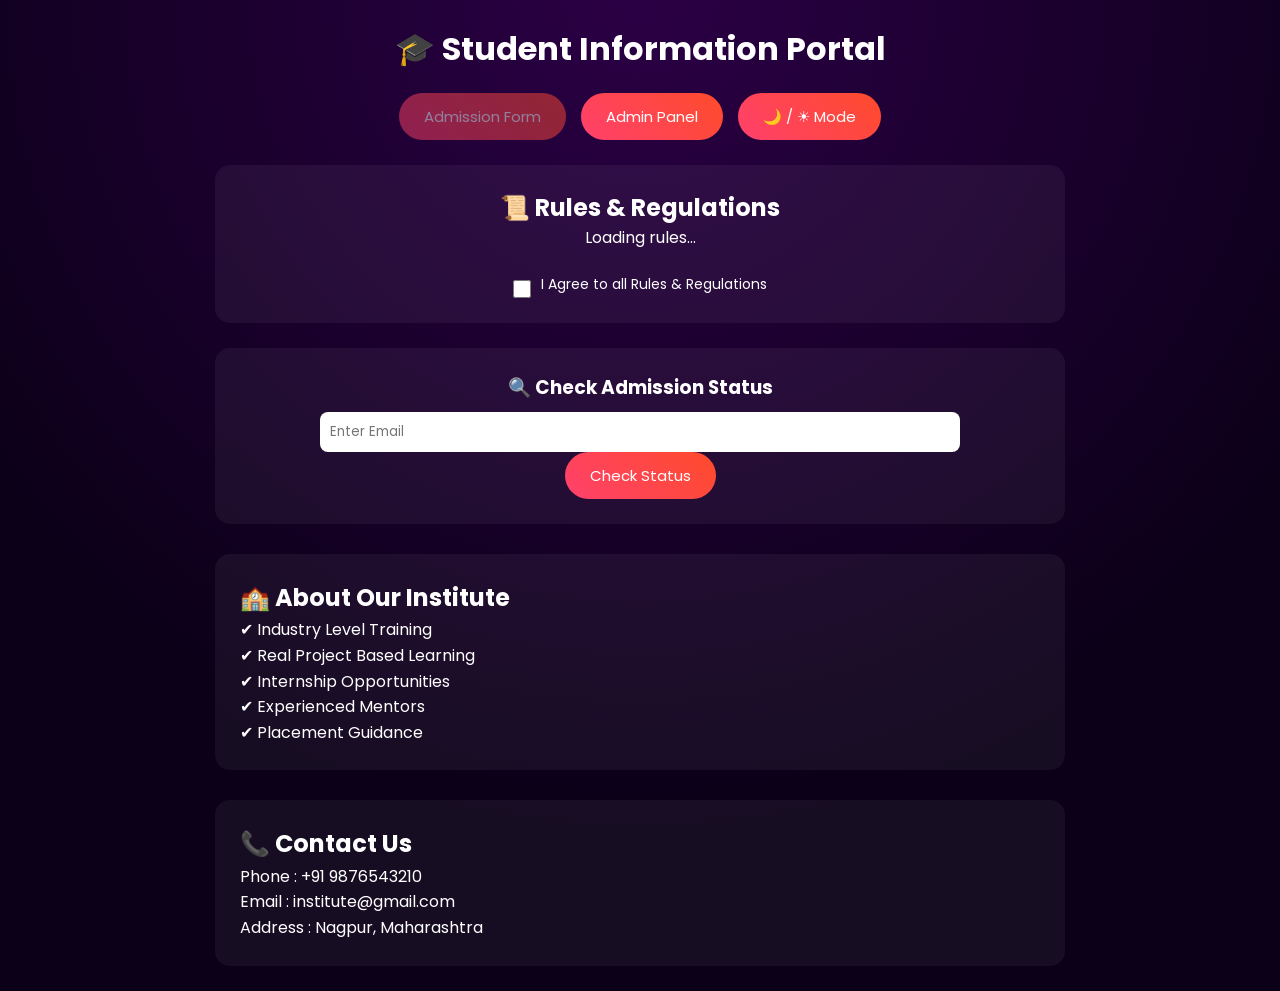
<file: index.html>
<!doctype html>
<html lang="en">
  <head>
    <meta charset="UTF-8" />
    <meta name="viewport" content="width=device-width, initial-scale=1.0" />

    <title>Student Management Portal</title>

    <link
      href="https://fonts.googleapis.com/css2?family=Poppins:wght@300;500;600&display=swap"
      rel="stylesheet"
    />

    <style>
      * {
        margin: 0;
        padding: 0;
        box-sizing: border-box;
        font-family: "Poppins", sans-serif;
      }

      body {
        min-height: 100vh;
        background: radial-gradient(circle at top, #2b0045, #0b0017 70%);
        color: white;
        padding: 25px;
        text-align: center;
      }

      .light {
        background: white;
        color: black;
      }

      h1 {
        margin-bottom: 20px;
      }

      .topBar {
        display: flex;
        justify-content: center;
        gap: 15px;
        margin-bottom: 25px;
        flex-wrap: wrap;
      }

      button {
        padding: 12px 25px;
        border: none;
        border-radius: 30px;
        background: linear-gradient(45deg, #ff416c, #ff4b2b);
        color: white;
        font-size: 15px;
        cursor: pointer;
      }

      button:disabled {
        opacity: 0.5;
        cursor: not-allowed;
      }

      .section {
        max-width: 850px;
        margin: auto;
        background: rgba(255, 255, 255, 0.05);
        padding: 25px;
        border-radius: 15px;
        margin-top: 25px;
      }

      .rule {
        border-bottom: 1px solid rgba(255, 255, 255, 0.2);
        padding: 12px;
        cursor: pointer;
        text-align: left;
      }

      .ruleContent {
        display: none;
        font-size: 14px;
        margin-top: 5px;
        color: #ccc;
      }

      .about,
      .contact {
        margin-top: 30px;
        text-align: left;
        line-height: 1.6;
      }

      input {
        padding: 10px;
        width: 80%;
        border: none;
        border-radius: 8px;
        margin-top: 10px;
      }

      .statusBox {
        margin-top: 25px;
      }

      @media (max-width: 600px) {
        button {
          width: 100%;
        }

        input {
          width: 100%;
        }
      }

      .agreeBox {
        display: flex;
        justify-content: center;
        align-items: center;
        gap: 10px;
        margin-top: 20px;
        font-size: 14px;
      }

      .agreeBox input {
        width: 18px;
        height: 18px;
        cursor: pointer;
      }
    </style>
  </head>

  <body>
    <h1>🎓 Student Information Portal</h1>

    <div class="topBar">
      <button id="admissionBtn" onclick="openAdmission()" disabled>
        Admission Form
      </button>

      <button onclick="openAdmin()">Admin Panel</button>

      <button onclick="toggleMode()">🌙 / ☀ Mode</button>
    </div>

    <div class="section">
      <h2>📜 Rules & Regulations</h2>

        <div id="rulesContainer">Loading rules...</div>
        
      <div style="margin-top: 20px">
        <div class="agreeBox">
          <input type="checkbox" id="agreeRules" onchange="enableAdmission()" />

          <label for="agreeRules"> I Agree to all Rules & Regulations </label>
        </div>
      </div>
    </div>

    <div class="section statusBox">
      <h3>🔍 Check Admission Status</h3>

      <input id="checkEmail" placeholder="Enter Email" />

      <br />

      <button onclick="checkStatus()">Check Status</button>

      <p id="statusResult"></p>
    </div>

    <div class="section about">
      <h2>🏫 About Our Institute</h2>

      <p>
        ✔ Industry Level Training<br />
        ✔ Real Project Based Learning<br />
        ✔ Internship Opportunities<br />
        ✔ Experienced Mentors<br />
        ✔ Placement Guidance<br />
      </p>
    </div>

    <div class="section contact">
      <h2>📞 Contact Us</h2>

      <p>Phone : +91 9876543210</p>

      <p>Email : institute@gmail.com</p>

      <p>Address : Nagpur, Maharashtra</p>
    </div>

    <script>
      function toggleRule(el) {
        let content = el.querySelector(".ruleContent");

        content.style.display =
          content.style.display === "block" ? "none" : "block";
      }

      function enableAdmission() {
        const checkbox = document.getElementById("agreeRules");
        const btn = document.getElementById("admissionBtn");

        btn.disabled = !checkbox.checked;
      }

      function openAdmission() {
        window.location.href = "staff-auth.html";
      }

      function openAdmin() {
        window.location.href = "admin-login.html";
      }

      function toggleMode() {
        document.body.classList.toggle("light");
      }

      function checkStatus() {
        let email = document.getElementById("checkEmail").value;

        document.getElementById("statusResult").innerText =
          "Status checking feature connected with backend.";
      }

      const rulesURL = "https://docs.google.com/spreadsheets/d/e/2PACX-1vRGvucc62JEFtApTIfmUMqMihE8KJqoM1Hx0NlnzPcq0dxfj-fBspjW1c9MbrVGZLrCdrT55NDz-d7k/pub?gid=1540723248&single=true&output=csv";

fetch(rulesURL)
.then(res => res.text())
.then(data => {

let rows = data.split("\n").slice(1);

let container = document.getElementById("rulesContainer");

container.innerHTML = "";

rows.forEach(row => {

  if(!row.trim()) return;

let cols = row.split(/,(?=(?:(?:[^"]*"){2})*[^"]*$)/);

let title = cols[0];
let desc = cols[1];

let div = document.createElement("div");

div.className="rule";

div.innerHTML = `
<b>${title}</b>
<div class="ruleContent">${desc}</div>
`;

div.onclick = function(){

let content = this.querySelector(".ruleContent");

content.style.display =
content.style.display === "block" ? "none" : "block";

};

container.appendChild(div);

});

});
    </script>
  </body>
</html>
</file>
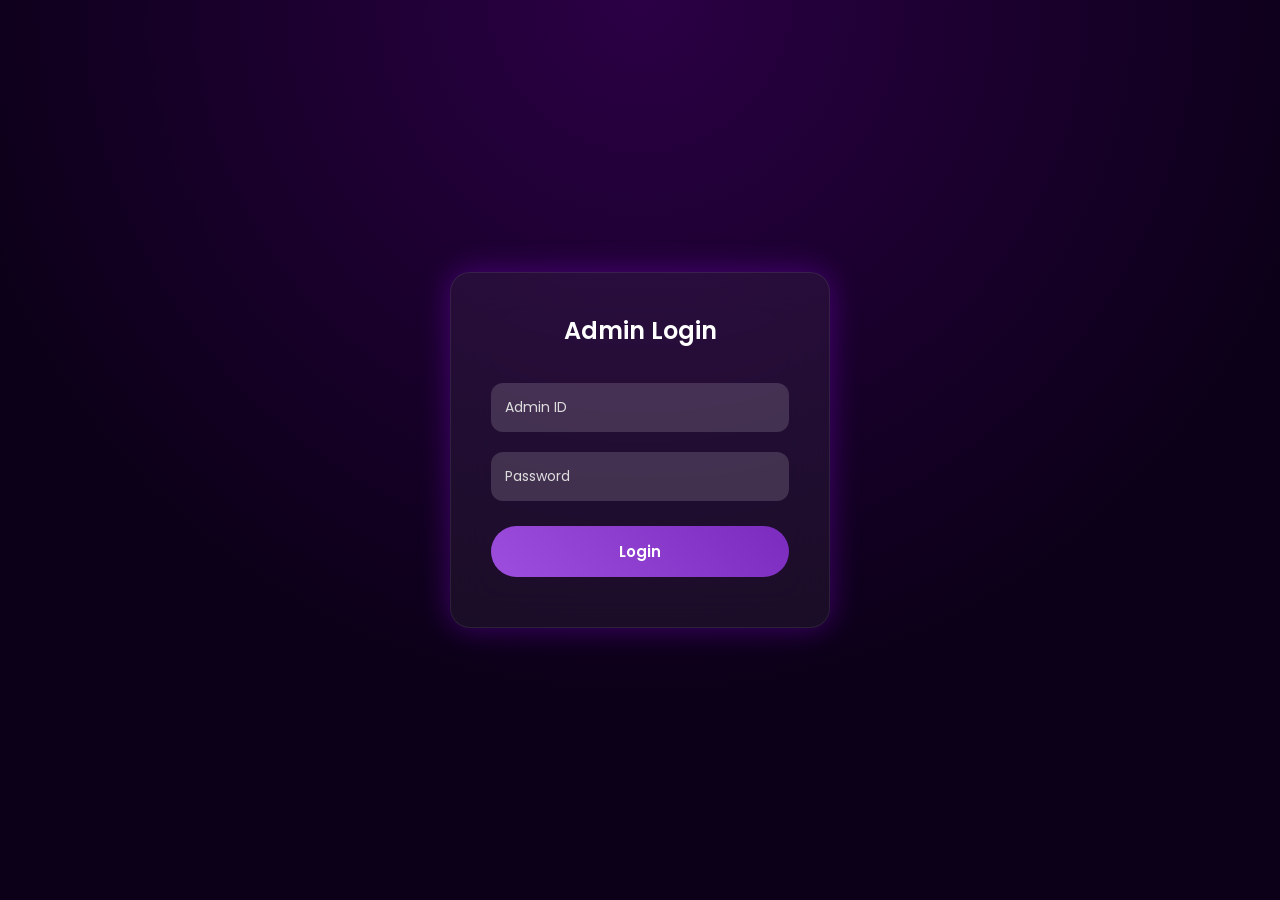
<file: admin-login.html>
<!doctype html>
<html lang="en">
  <head>
    <meta charset="UTF-8" />
    <meta name="viewport" content="width=device-width, initial-scale=1.0" />
    <title>Admin Login | Student Information Portal</title>

    <link
      href="https://fonts.googleapis.com/css2?family=Poppins:wght@300;500;600&display=swap"
      rel="stylesheet"
    />

    <style>
      * {
        margin: 0;
        padding: 0;
        box-sizing: border-box;
        font-family: "Poppins", sans-serif;
      }

      body {
        height: 100vh;
        display: flex;
        justify-content: center;
        align-items: center;
        background: radial-gradient(circle at top, #2b0045, #0b0017 65%);
        color: white;
      }

      .container {
        width: 380px;
        padding: 40px;
        background: rgba(255, 255, 255, 0.05);
        backdrop-filter: blur(20px);
        border-radius: 20px;
        border: 1px solid rgba(255, 255, 255, 0.08);
        box-shadow: 0 0 30px rgba(155, 0, 255, 0.35);
      }

      h2 {
        text-align: center;
        margin-bottom: 25px;
        font-weight: 600;
      }

      input {
        width: 100%;
        padding: 14px;
        margin: 10px 0;
        border: none;
        border-radius: 12px;
        background: rgba(255, 255, 255, 0.15);
        color: white;
        outline: none;
        font-size: 14px;
      }

      input::placeholder {
        color: #ddd;
      }

      button {
        width: 100%;
        padding: 14px;
        margin-top: 15px;
        border: none;
        border-radius: 30px;
        background: linear-gradient(45deg, #9d4edd, #7b2cbf);
        color: white;
        font-weight: 600;
        font-size: 15px;
        cursor: pointer;
        transition: 0.3s;
      }

      button:hover {
        transform: scale(1.03);
        box-shadow: 0 0 15px #9d4edd;
      }

      #error {
        text-align: center;
        margin-top: 10px;
        color: #ff6b6b;
      }
    </style>
  </head>

  <body>
    <div class="container">
      <h2>Admin Login</h2>

      <input type="text" id="adminId" placeholder="Admin ID" />
      <input type="password" id="password" placeholder="Password" />

      <button onclick="login()">Login</button>
      <div
        id="loader"
        style="display: none; margin-top: 10px; text-align: center"
      >
        ⏳ Checking...
      </div>

      <p id="error"></p>
    </div>

    <script>
      const loader = document.getElementById("loader");
      const btn = document.querySelector("button");

      function login() {
        let pass = document.getElementById("password").value;

        let formData = new FormData();

        formData.append("type", "adminLogin");
        formData.append("password", pass);
        loader.style.display = "block";
        btn.disabled = true;

        fetch(
          "https://script.google.com/macros/s/AKfycbxwRJJ4I817MiWduFYqzaeXr1Lyots83fKjv8V6e9SOhfUEzqma_ygSZZhzBVhqFhXp/exec",
          {
            method: "POST",
            body: formData,
          },
        )
          .then((res) => res.text())
          .then((data) => {
            loader.style.display = "none";
            btn.disabled = false;

            if (data === "success") {
              localStorage.setItem("adminLogin", "true");

              window.location.href = "admin.html";
            } else {
              document.getElementById("error").innerText = "Invalid Password";
            }
          })
          .catch((err) => {
            loader.style.display = "none";
            btn.disabled = false;

            document.getElementById("error").innerText = "Server Error";
          });
      }
    </script>
  </body>
</html>
</file>
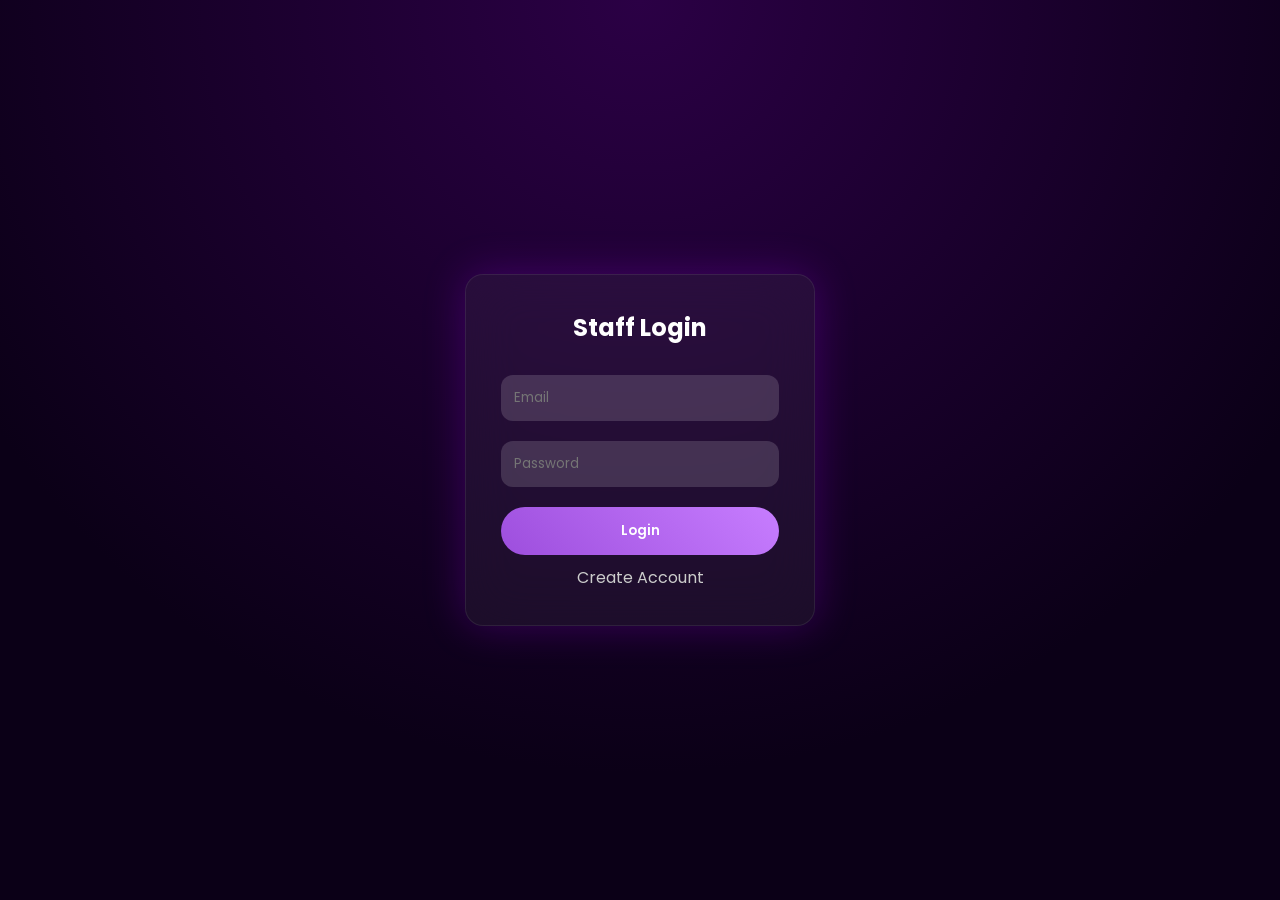
<file: admission.html>
<!doctype html>
<html lang="en">
  <head>
    <meta charset="UTF-8" />
    <meta name="viewport" content="width=device-width, initial-scale=1.0" />
    <title>Student Admission</title>

    <link
      href="https://fonts.googleapis.com/css2?family=Poppins:wght@300;500;600&display=swap"
      rel="stylesheet"
    />

    <style>
      * {
        margin: 0;
        padding: 0;
        box-sizing: border-box;
        font-family: "Poppins", sans-serif;
      }

      body {
        min-height: 100vh;
        display: flex;
        justify-content: center;
        align-items: center;
        background: radial-gradient(circle at top, #2b0045, #0b0017 70%);
        padding: 20px;
      }

      .container {
        width: 420px;
        max-width: 100%;
        background: rgba(255, 255, 255, 0.05);
        backdrop-filter: blur(25px);
        padding: 35px;
        border-radius: 18px;
        border: 1px solid rgba(255, 255, 255, 0.08);
        box-shadow: 0 0 40px rgba(170, 0, 255, 0.25);
        color: white;
      }

      h2 {
        text-align: center;
        margin-bottom: 20px;
      }

      input,
      textarea {
        width: 100%;
        padding: 13px;
        margin: 10px 0;
        border: none;
        border-radius: 12px;
        background: rgba(255, 255, 255, 0.15);
        color: white;
        outline: none;
      }

      input::placeholder,
      textarea::placeholder {
        color: #ddd;
      }

      .dropdown {
        position: relative;
        margin: 10px 0;
      }

      .dropdown-btn {
        width: 100%;
        padding: 13px;
        border-radius: 12px;
        background: rgba(255, 255, 255, 0.15);
        cursor: pointer;
        transition: 0.2s;
      }

      .dropdown-btn:hover {
        background: rgba(255, 255, 255, 0.25);
      }

      .dropdown-content {
        display: none;
        position: absolute;
        top: 100%;
        left: 0;
        width: 100%;
        background: #1a0030;
        border-radius: 12px;
        z-index: 1000;

        max-height: 220px;
        overflow-y: auto;

        box-shadow: 0 10px 30px rgba(0, 0, 0, 0.4);

        animation: dropdownFade 0.25s ease;
      }

      .dropdown-item {
        padding: 12px 15px;
        cursor: pointer;
        transition: 0.2s;
      }

      .dropdown-item:hover {
        background: #4221c5;
        padding-left: 20px;
      }

      @keyframes dropdownFade {
        from {
          opacity: 0;
          transform: translateY(-8px);
        }
        to {
          opacity: 1;
          transform: translateY(0);
        }
      }
      .dropdown-content::-webkit-scrollbar {
        width: 6px;
      }

      .dropdown-content::-webkit-scrollbar-thumb {
        background: #fdfcff;
        border-radius: 10px;
      }

      button {
        width: 100%;
        padding: 14px;
        margin-top: 10px;
        border: none;
        border-radius: 30px;
        background: linear-gradient(45deg, #ff416c, #ff4b2b);
        color: white;
        font-weight: 600;
        font-size: 15px;
        cursor: pointer;
      }

      .loader {
        display: none;
        text-align: center;
        margin-top: 10px;
      }

      .success {
        display: none;
        text-align: center;
        margin-top: 15px;
        color: #00ffc3;
        font-weight: 500;
      }
      .popup {
        position: fixed;
        top: 0;
        left: 0;
        width: 100%;
        height: 100%;
        background: rgba(0, 0, 0, 0.6);
        display: none;
        justify-content: center;
        align-items: center;
        z-index: 2000;
      }

      .popup-box {
        background: #1a0030;
        padding: 30px;
        border-radius: 15px;
        text-align: center;
        width: 300px;
        color: white;
        box-shadow: 0 0 25px rgba(170, 0, 255, 0.4);
      }

      .popup-box button {
        margin-top: 15px;
        padding: 10px 20px;
        border: none;
        border-radius: 20px;
        background: #ff416c;
        color: white;
        cursor: pointer;
      }
    </style>
  </head>

  <body>
    <div class="container">
      <h2>Student Admission Form</h2>

      <form id="form">
        <input name="name" placeholder="Full Name" required />

        <input name="email" type="email" placeholder="Email" required />

        <input
          id="phone"
          name="phone"
          placeholder="Phone (10 digits)"
          required
        />

        <input
          id="parentPhone"
          name="parentPhone"
          placeholder="Parent Phone (10 digits)"
          required
        />

        <input
          id="aadhar"
          name="aadhar"
          placeholder="Aadhar Card Number (12 digits)"
          required
        />

        <input name="dob" type="date" required />

        <div class="dropdown">
          <div class="dropdown-btn" id="dropdownBtn">Select Course</div>

          <div class="dropdown-content" id="dropdownContent">
            <div class="dropdown-item">Java Programming</div>
            <div class="dropdown-item">Python Programming</div>
            <div class="dropdown-item">Artificial Intelligence</div>
            <div class="dropdown-item">Web Development</div>
            <div class="dropdown-item">Full Stack Development</div>
            <div class="dropdown-item">Data Science</div>
            <div class="dropdown-item">Machine Learning</div>
            <div class="dropdown-item">Digital Marketing</div>
            <div class="dropdown-item">Graphic Design</div>
            <div class="dropdown-item">Cyber Security</div>
            <div class="dropdown-item">Cloud Computing</div>
          </div>

          <input type="hidden" name="course" id="courseInput" required />
        </div>

        <textarea name="address" placeholder="Address" required></textarea>

        <input type="hidden" id="staffName" name="staff" />

        <button id="submitBtn" type="submit">Submit</button>

        <div class="loader" id="loader">Submitting...</div>

        <div class="success" id="successMsg">
          ✅ Admission Submitted Successfully!
        </div>
      </form>
      <div id="popup" class="popup">
        <div class="popup-box">
          <h3>✅ Admission Successful</h3>

          <p>Student admission submitted successfully.</p>

          <button onclick="closePopup()">OK</button>
        </div>
      </div>
    </div>

    <script>
      /* LOGIN CHECK */

      if (!localStorage.getItem("staffName")) {
        window.location.href = "staff-auth.html";
      }

      /* SET STAFF NAME */

      document.getElementById("staffName").value =
        localStorage.getItem("staffName");

      /* URL */

      const scriptURL =
        "https://script.google.com/macros/s/AKfycbxwRJJ4I817MiWduFYqzaeXr1Lyots83fKjv8V6e9SOhfUEzqma_ygSZZhzBVhqFhXp/exec";

        const sheetURL =
"https://docs.google.com/spreadsheets/d/e/2PACX-1vRGvucc62JEFtApTIfmUMqMihE8KJqoM1Hx0NlnzPcq0dxfj-fBspjW1c9MbrVGZLrCdrT55NDz-d7k/pub?gid=0&single=true&output=csv";
      /* ELEMENTS */

      const form = document.getElementById("form");
      const loader = document.getElementById("loader");
      const success = document.getElementById("successMsg");
      const phone = document.getElementById("phone");
      const parentPhone = document.getElementById("parentPhone");
      const aadhar = document.getElementById("aadhar");
      const submitBtn = document.getElementById("submitBtn");

      const btn = document.getElementById("dropdownBtn");
      const content = document.getElementById("dropdownContent");
      const items = document.querySelectorAll(".dropdown-item");
      const input = document.getElementById("courseInput");

      /* DROPDOWN */

      btn.addEventListener("click", function () {
        content.style.display =
          content.style.display === "block" ? "none" : "block";
      });

      items.forEach((item) => {
        item.addEventListener("click", function () {
          btn.innerText = this.innerText;
          input.value = this.innerText;
          content.style.display = "none";
        });
      });

      /* CLOSE DROPDOWN */

      document.addEventListener("click", (e) => {
        if (!btn.contains(e.target) && !content.contains(e.target)) {
          content.style.display = "none";
        }
      });

      /* PHONE VALIDATION */

      phone.addEventListener("input", function () {
        this.value = this.value.replace(/[^0-9]/g, "");
      });

      parentPhone.addEventListener("input", function () {
        this.value = this.value.replace(/[^0-9]/g, "");
      });

      aadhar.addEventListener("input", function () {
        this.value = this.value.replace(/[^0-9]/g, "");
      });

      /* FORM SUBMIT */

      form.addEventListener("submit", async function (e) {
        e.preventDefault();

        /* VALIDATIONS */

        if (phone.value.length !== 10) {
          alert("Enter valid 10 digit phone number");
          return;
        }

        if (parentPhone.value.length !== 10) {
          alert("Enter valid 10 digit Parent Phone Number");
          return;
        }

        if (aadhar.value.length !== 12) {
          alert("Enter valid 12 digit Aadhar Number");
          return;
        }
        let email = form.email.value;

let data = await fetch(sheetURL).then(res=>res.text());

let rows = data.split("\n");

let exists = rows.some(r => r.includes(email));

if(exists){
alert("⚠ Student already exists!");
return;
}

        submitBtn.disabled = true;
        submitBtn.innerText = "Submitting...";

        loader.style.display = "block";

        try {
          const formData = new FormData(form);
          formData.append("type", "student");
          formData.append("staff", localStorage.getItem("staffName"));

          const response = await fetch(scriptURL, {
            method: "POST",
            body: formData,
          });

          const result = await response.text();

          loader.style.display = "none";

          if (result.includes("Success")) {
            openPopup();
            setTimeout(() => {
              success.style.display = "none";
            }, 3000);

            form.reset();
            btn.innerText = "Select Course";
          } else {
            alert("Submission failed: " + result);
          }
        } catch (error) {
          loader.style.display = "none";
          alert("Network Error. Please try again.");
        }

        submitBtn.disabled = false;
        submitBtn.innerText = "Submit";
      });
      function openPopup() {
        document.getElementById("popup").style.display = "flex";
      }

      function closePopup() {
        document.getElementById("popup").style.display = "none";
      }
    </script>
  </body>
</html>
</file>
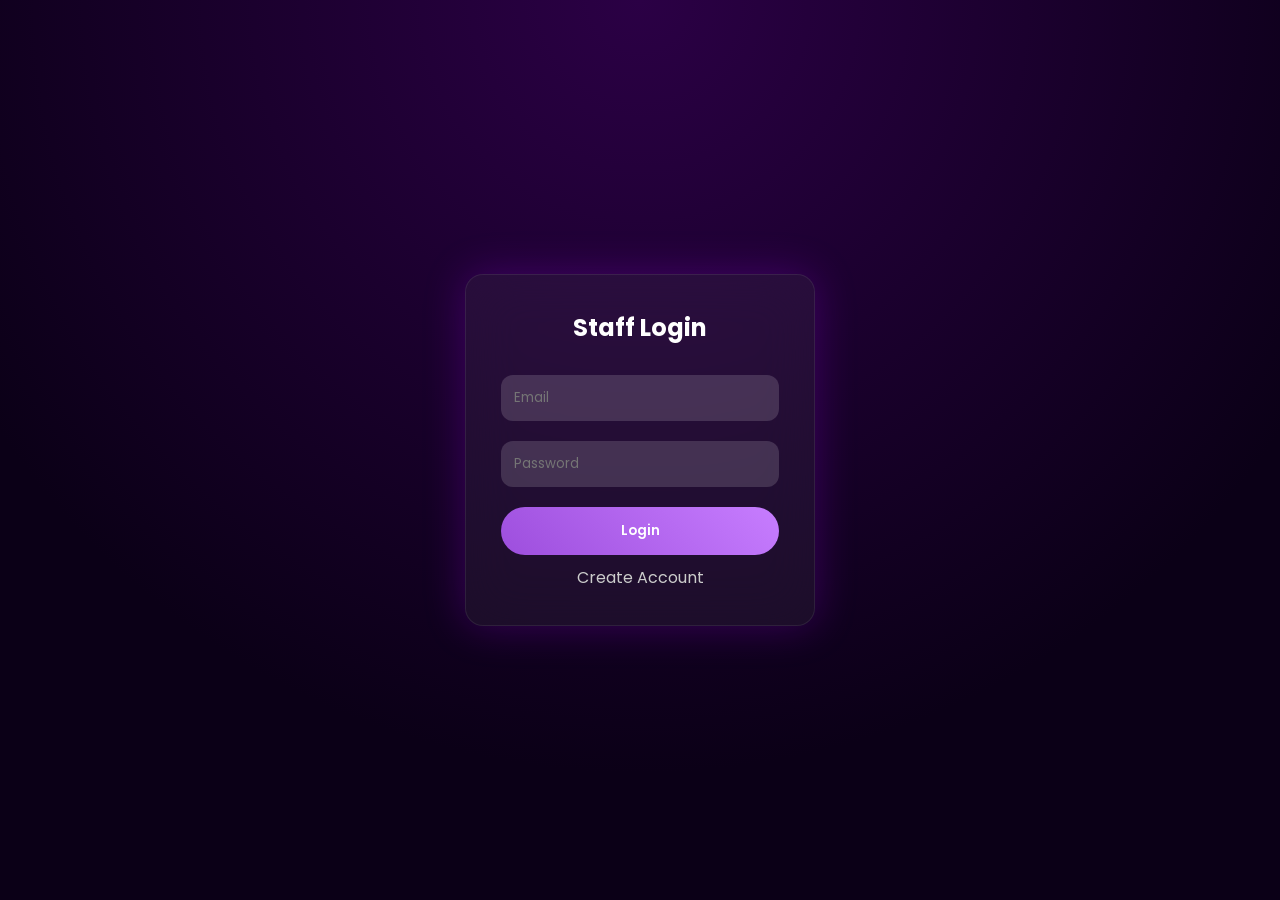
<file: staff-auth.html>
<!doctype html>
<html lang="en">
  <head>
    <meta charset="UTF-8" />
    <meta name="viewport" content="width=device-width, initial-scale=1.0" />

    <title>Staff Authentication</title>

    <link
      href="https://fonts.googleapis.com/css2?family=Poppins:wght@300;500;600&display=swap"
      rel="stylesheet"
    />

    <style>
      * {
        margin: 0;
        padding: 0;
        box-sizing: border-box;
        font-family: "Poppins", sans-serif;
      }

      body {
        min-height: 100vh;
        display: flex;
        justify-content: center;
        align-items: center;
        background: radial-gradient(circle at top, #2b0045, #0b0017 70%);
      }

      .container {
        width: 350px;
        background: rgba(255, 255, 255, 0.05);
        backdrop-filter: blur(25px);
        padding: 35px;
        border-radius: 18px;
        border: 1px solid rgba(255, 255, 255, 0.08);
        box-shadow: 0 0 40px rgba(170, 0, 255, 0.25);
        color: white;
        text-align: center;
      }

      h2 {
        margin-bottom: 20px;
      }

      input {
        width: 100%;
        padding: 13px;
        margin: 10px 0;
        border: none;
        border-radius: 12px;
        background: rgba(255, 255, 255, 0.15);
        color: white;
        outline: none;
      }

      button {
        width: 100%;
        padding: 14px;
        margin-top: 10px;
        border: none;
        border-radius: 30px;
        background: linear-gradient(45deg, #9d4edd, #c77dff);
        color: white;
        font-weight: 600;
        cursor: pointer;
      }

      .switch {
        margin-top: 10px;
        cursor: pointer;
        color: #ccc;
      }
    </style>
  </head>

  <body>
    <div class="container">
      <h2 id="title">Staff Login</h2>

      <input id="name" placeholder="Full Name" style="display: none" />
<input id="email" type="email" placeholder="Email" />
<input id="password" type="password" placeholder="Password" required />
      <button onclick="submitForm()">Login</button>
      <div id="loader" style="display: none; margin-top: 10px">
        ⏳ Processing please wait...
      </div>

      <p class="switch" onclick="toggle()">Create Account</p>

      <p id="msg"></p>
    </div>

    <script>
      const loader = document.getElementById("loader");
      const btn = document.querySelector("button");

      let mode = "login";

      /* GOOGLE APPS SCRIPT URL */

      const scriptURL =
        "https://script.google.com/macros/s/AKfycbxwRJJ4I817MiWduFYqzaeXr1Lyots83fKjv8V6e9SOhfUEzqma_ygSZZhzBVhqFhXp/exec";

      /* TOGGLE LOGIN / SIGNUP */

      function toggle() {
        if (mode === "login") {
          mode = "signup";

          document.getElementById("title").innerText = "Staff Sign Up";
          document.getElementById("name").style.display = "block";
          document.querySelector("button").innerText = "Sign Up";
          document.querySelector(".switch").innerText =
            "Already have account? Login";
        } else {
          mode = "login";

          document.getElementById("title").innerText = "Staff Login";
          document.getElementById("name").style.display = "none";
          document.querySelector("button").innerText = "Login";
          document.querySelector(".switch").innerText = "Create Account";
        }
      }

      /* SUBMIT FORM */

      function submitForm() {
        let name = document.getElementById("name").value;
        let email = document.getElementById("email").value;
        let pass = document.getElementById("password").value;

        /* SIGNUP */

        if (mode === "signup") {
          const formData = new FormData();

          formData.append("type", "signup");
          formData.append("name", name);
          formData.append("email", email);
          formData.append("password", pass);

          loader.style.display = "block";
          btn.disabled = true;
          fetch(scriptURL, {
            method: "POST",
            body: formData,
          })
            .then((res) => res.text())
            .then((data) => {
              loader.style.display = "none";
              btn.disabled = false;

              alert("Signup request sent to admin");
            })
            .catch((err) => {
              loader.style.display = "none";

              alert("Error sending request");
            });
        } else {

        /* LOGIN */
        
       /* LOGIN */

const formData = new FormData();

formData.append("type", "staffLogin");
formData.append("email", email);
formData.append("password", pass);

loader.style.display = "block";
btn.disabled = true;

fetch(scriptURL, {
  method: "POST",
  body: formData,
})
.then((res) => res.text())
.then((data) => {

  loader.style.display = "none";
  btn.disabled = false;
if (data === "Login Success") {

localStorage.setItem("staffLogin","true");

let staffName = email.split("@")[0];

localStorage.setItem("staffName", staffName);

window.location.href = "admission.html";

}

  else {

    alert(data);

  }

})
.catch((err) => {

  loader.style.display = "none";
  btn.disabled = false;

  alert("Server error. Try again.");

});

        }
      }
    </script>
  </body>
</html>
</file>
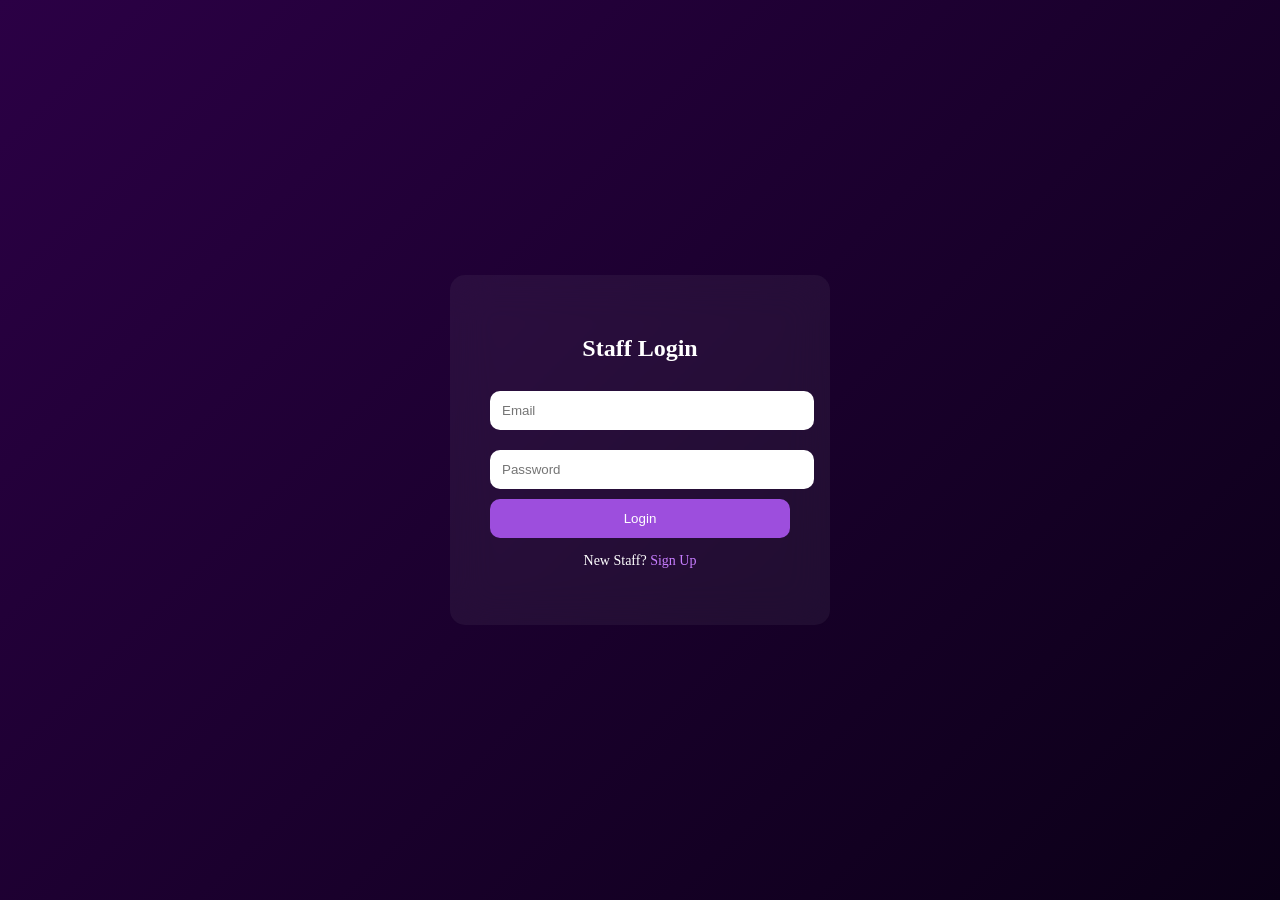
<file: staff-login.html>
<!DOCTYPE html>
<html>
<head>
<meta charset="UTF-8">
<title>Staff Login</title>

<style>

body{
margin:0;
font-family:Poppins;
display:flex;
justify-content:center;
align-items:center;
height:100vh;
background:linear-gradient(135deg,#2b0045,#0b0017);
color:white;
}

.box{
background:rgba(255,255,255,0.05);
padding:40px;
border-radius:15px;
backdrop-filter:blur(20px);
text-align:center;
width:300px;
}

input{
width:100%;
padding:12px;
margin:10px 0;
border:none;
border-radius:10px;
}

button{
padding:12px;
width:100%;
border:none;
border-radius:10px;
background:#9d4edd;
color:white;
cursor:pointer;
}

</style>

</head>

<body>

<div class="box">

<h2>Staff Login</h2>

<input id="email" placeholder="Email">
<input id="password" type="password" placeholder="Password">

<button onclick="login()">Login</button>

<p style="margin-top:15px;font-size:14px;">
New Staff?
<a href="staff-auth.html" style="color:#c77dff;text-decoration:none;">
Sign Up
</a>
</p>

<p id="msg"></p>
</div>

<script>

const sheetURL="https://docs.google.com/spreadsheets/d/e/2PACX-1vRGvucc62JEFtApTIfmUMqMihE8KJqoM1Hx0NlnzPcq0dxfj-fBspjW1c9MbrVGZLrCdrT55NDz-d7k/pub?gid=1800832107&single=true&output=csv";

function login(){

let email=document.getElementById("email").value.trim();
let password=document.getElementById("password").value.trim();

fetch(sheetURL)
.then(res=>res.text())
.then(data=>{

let rows=data.split("\n").slice(1);

for(let row of rows){

let cols=row.split(",");

let name=cols[0];
let sheetEmail=cols[1];
let sheetPass=cols[2];
let status=cols[3];

if(email===sheetEmail && password===sheetPass){

if(status==="Approved"){

localStorage.setItem("staffName",name);
window.location="index.html";
return;

}else{

alert("Waiting for Admin Approval");
return;

}

}

}

alert("Invalid Login");

});

}
</script>

</body>
</html>
</file>
